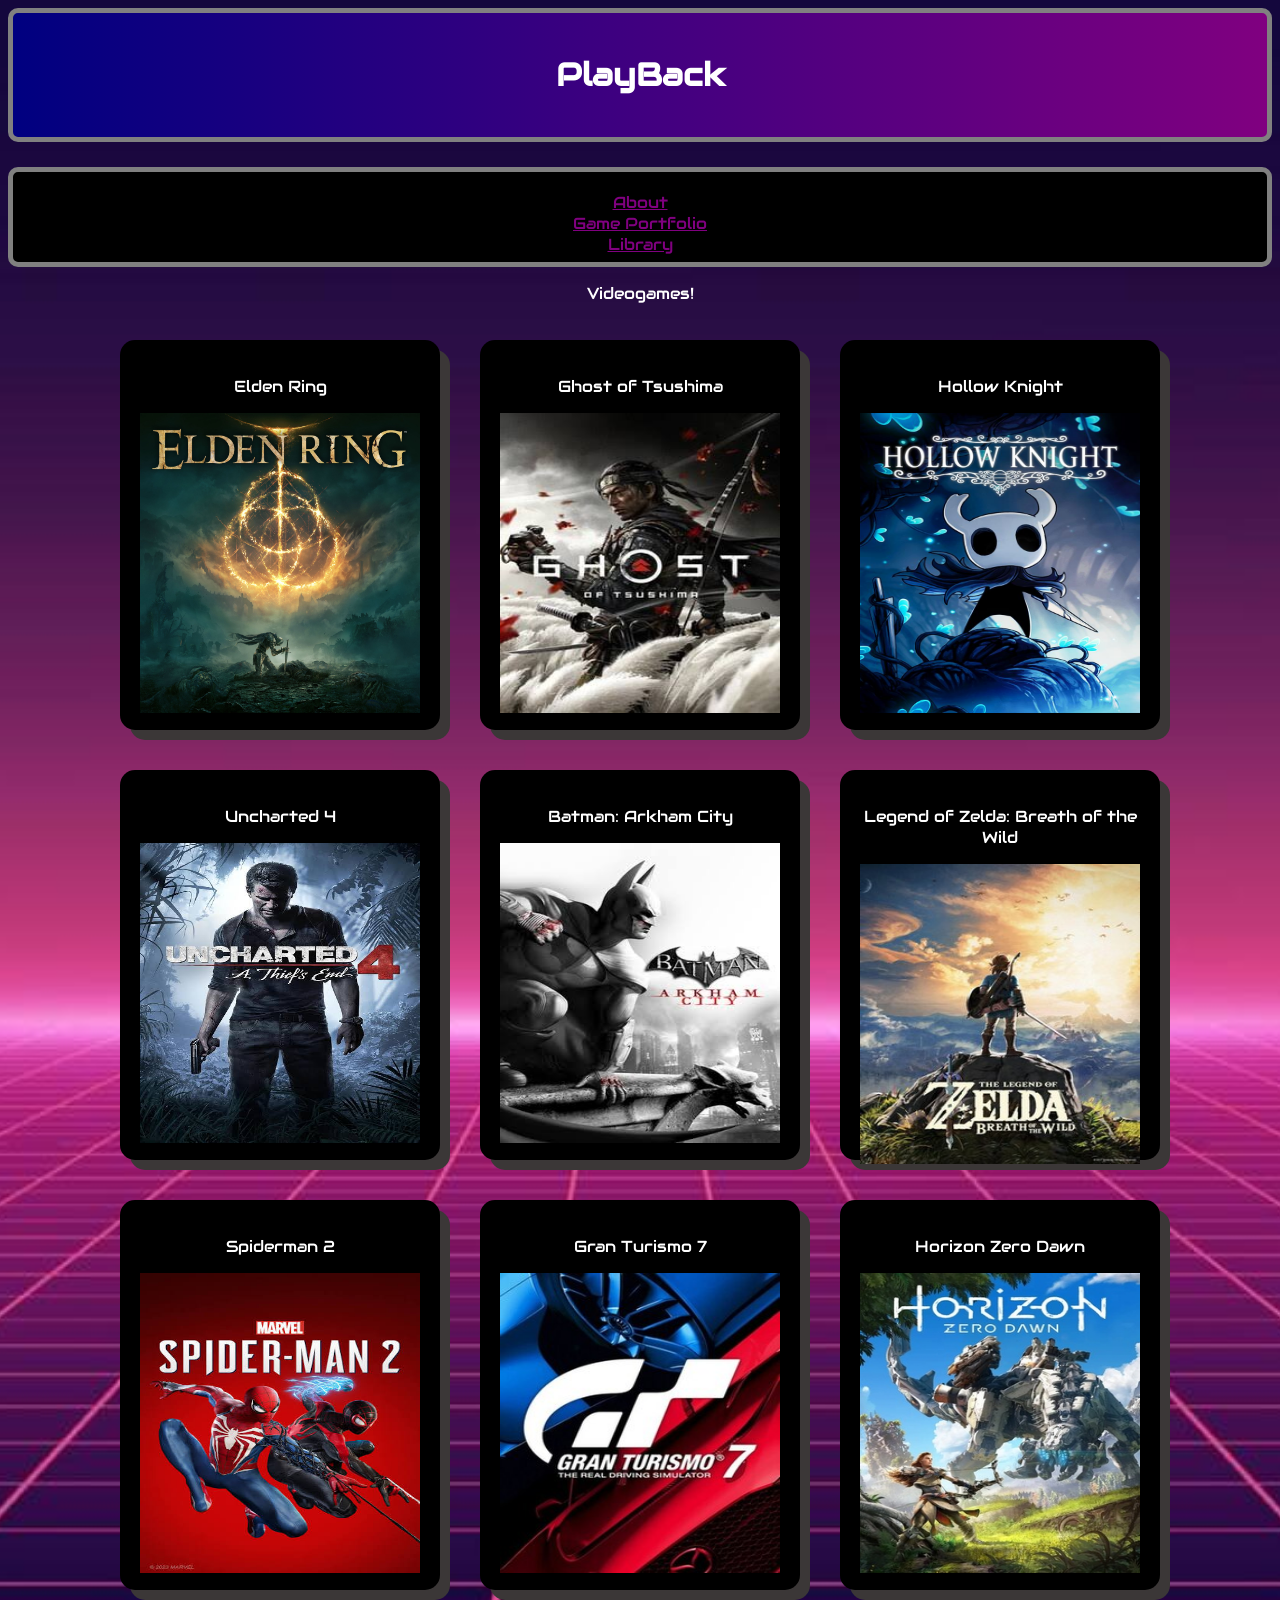
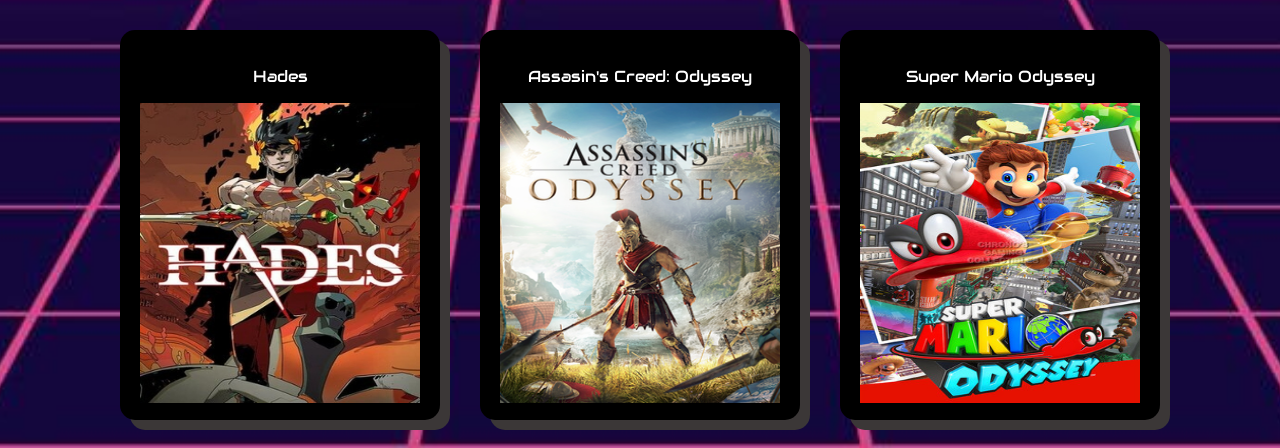
<file: index.html>
<!DOCTYPE html>
<html>
    <head>
<link rel = "stylesheet" href = "style.css"> 
    </head>

    <body>
  <header>
         <h1>
        PlayBack
        </h1>
    </header>
    <div class = "sidebar">
        <a href= "about.html" > About </a>
        <a href= "portfolio.html" > Game Portfolio </a>
        <a href= "index.html" > Library </a>
    </div>
        <p>
            Videogames!
        </p>

<div class = "game-container">

<div class = "game-card1">

    <p class = "Game-Name">
        Elden Ring
    </p>

    <img src = "Images/elden-ring.jpg" alt = "Elden Ring" width = "280" height = "300">

    <p class = "info">
        Played: 2025
        <br>
        Rating: 8.5/10
        <br>
        Developer: FromSoftware
        <br>
        My take: Crazy world design and story, insanely hard
    </p>

</div>
<div class = "game-card2">

    <p class = "Game-Name">
        Ghost of Tsushima
    </p>

    <img src = "Images/GOT.jpg" alt = "GOT" width = "280" height = "300">

    <p class = "info">
        Played: 2026
        <br>
        Rating: 9/10
        <br>
        Developer: Sucker Punch Productions
        <br>
        My take: Fun combat, great story, slightly repetitive
    </p>

</div>

<div class = "game-card3">

    <p class = "Game-Name">
        Hollow Knight
    </p>

    <img src = "Images/HK.jpg" alt = "GOT" width = "280" height = "300">

    <p class = "info">
        Played: 2023
        <br>
        Rating: 8.5/10
        <br>
        Developer: Team Cherry
        <br>
        My take: Very fun to play, kinda switched on and off with this one
    </p>

</div>
<div class = "game-card4">

    <p class = "Game-Name">
        Uncharted 4
    </p>

    <img src = "Images/uncharted.jpg" alt = "GOT" width = "280" height = "300">

    <p class = "info">
        Played: 2024
        <br>
        Rating: 9/10
        <br>
        Developer: FromSoftware
        <br>
        My take: Best of the 4 games, engaging story 
    </p>

</div>
<div class = "game-card5">

    <p class = "Game-Name">
        Batman: Arkham City
    </p>

    <img src = "Images/batman.jpg" alt = "GOT" width = "280" height = "300">

    <p class = "info">
        Played: 2026
        <br>
        Rating: 9.5/10
        <br>
        Developer: Rocksteady Studios
        <br>
        My take: Really fun gameplay and characters
    </p>

</div>
<div class = "game-card6">

    <p class = "Game-Name">
        Legend of Zelda: Breath of the Wild
    </p>

    <img src = "Images/BOTW.jpg" alt = "GOT" width = "280" height = "300">

    <p class = "info">
        Played: 2020
        <br>
        Rating: 9/10
        <br>
        Developer: Nintendo
        <br>
        My take: Nostalgic game with very fun puzzles
    </p>

</div>
<div class = "game-card7">

    <p class = "Game-Name">
        Spiderman 2
    </p>

    <img src = "Images/Spiderman.jpg" alt = "GOT" width = "280" height = "300">

    <p class = "info">
        Played: 2024
        <br>
        Rating: 8/10
        <br>
        Developer: Insomniac
        <br>
        My take: Insanely fun combat and swinging mechanics, mid storyline
    </p>

</div>
<div class = "game-card8">

    <p class = "Game-Name">
        Gran Turismo 7
    </p>

    <img src = "Images/GT7.jpg" alt = "GOT" width = "280" height = "300">

    <p class = "info">
        Played: 2024
        <br>
        Rating: 9/10
        <br>
        Developer: Polyphony Digital
        <br>
        My take: I just like cars
    </p>

</div>
<div class = "game-card9">

    <p class = "Game-Name">
        Horizon Zero Dawn
    </p>

    <img src = "Images/HorizonZD.jpg" alt = "GOT" width = "280" height = "300">

    <p class = "info">
        Played: 2025
        <br>
        Rating: 6/10
        <br>
        Developer: Guerrilla Games
        <br>
        My take: Really slow pacing, cool graphics though
    </p>

</div>
<div class = "game-card10">

    <p class = "Game-Name">
        Hades
    </p>

    <img src = "Images/Hades.jpg" alt = "GOT" width = "280" height = "300">

    <p class = "info">
        Played: 2024
        <br>
        Rating: 8.5/10
        <br>
        Developer: SuperGiant Games
        <br>
        My take: Cool character designs and combat skills, slightly repetiive gameplay
    </p>

</div>
<div class = "game-card11">

    <p class = "Game-Name">
        Assasin's Creed: Odyssey
    </p>

    <img src = "Images/ACOdyssey.png" alt = "GOT" width = "280" height = "300">

    <p class = "info">
        Played: 2024
        <br>
        Rating: 9/10
        <br>
        Developer: Ubisoft
        <br>
        My take: I love Greek Mythology, so biased to like this game
    </p>

</div>
<div class = "game-card12">

    <p class = "Game-Name">
        Super Mario Odyssey
    </p>

    <img src = "Images/MarioOdyssey.jpg" alt = "GOT" width = "280" height = "300">

    <p class = "info">
        Played: 2021
        <br>
        Rating: 9/10
        <br>
        Developer: Nintendo
        <br>
        My take: Childhood classic, really fun worlds and mechanics
    </p>

</div>
</div>






  </body>
  
<html>
</file>
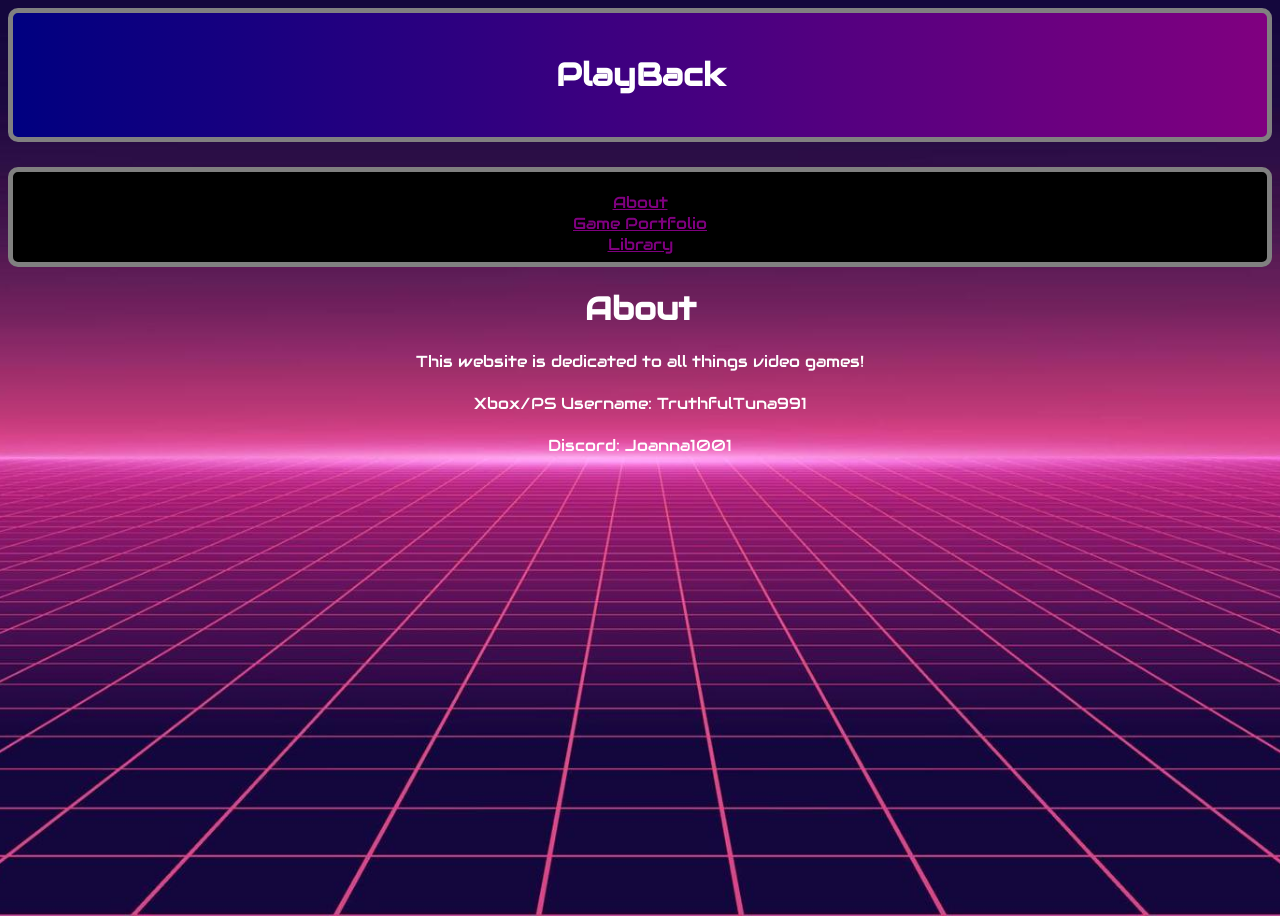
<file: about.html>
<!DOCTYPE html>
<html>
    <head>
<link rel = "stylesheet" href = "style.css"> 
    </head>

    <body>
  <header>
         <h1>
        PlayBack
        </h1>
    </header>
    <div class = "sidebar">
        <a href= "about.html" > About </a>
        <a href= "portfolio.html" > Game Portfolio </a>
        <a href= "index.html" > Library </a>
    </div>
        <h1>About</h1>
        <p>
            This website is dedicated to all things video games!
            <br>
            <br>
            Xbox/PS Username: TruthfulTuna991
            <br>
            <br>
            Discord: Joanna1001
        </p>
</file>
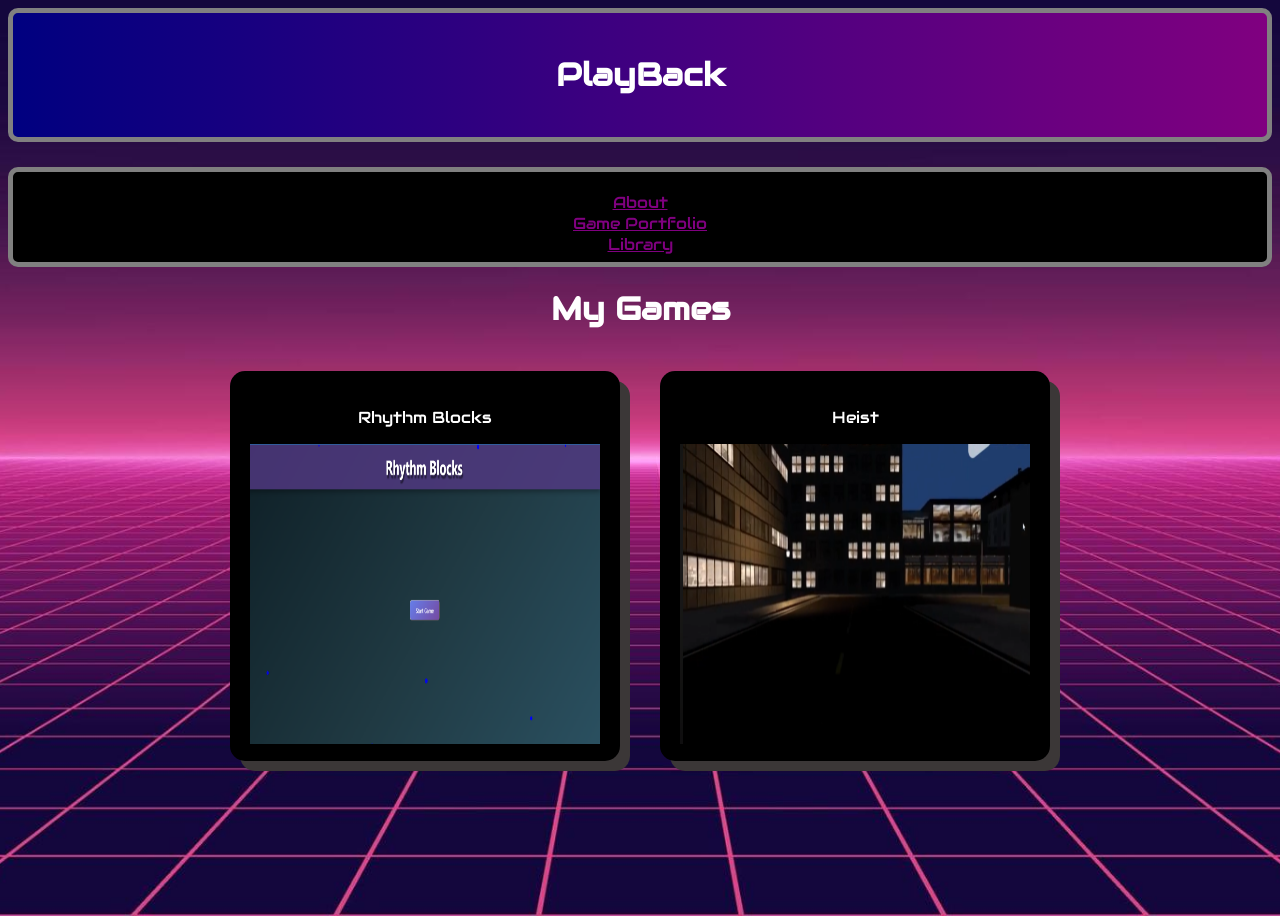
<file: portfolio.html>
<!DOCTYPE html>
<html>
    <head>
<link rel = "stylesheet" href = "style.css"> 
    </head>

    <body>
  <header>
         <h1>
        PlayBack
        </h1>
    </header>
    <div class = "sidebar">
        <a href= "about.html" > About </a>
        <a href= "portfolio.html" > Game Portfolio </a>
        <a href= "index.html" > Library </a>
    </div>
       
    <h1>My Games</h1>

    <div class = "game-container2">
    
<div class = "RhythmBlocks">

    <p class = "Game-Name">
        Rhythm Blocks
    </p>

    <img src = "Images/RhythmBlocks.png" alt = "RB" width = "350" height = "300">

    <p class = "info">
        Built: 2025
        <br>
        Github: 
        <br>
        <a href = "url">https://github.com/Joanna-Romauld/RhythmBlock</a>
        <br>
        Website:
        <br> 
        <a href = "url">https://joanna-romauld.github.io/RhythmBlock/</a>
        <br>
        Type: Rhythm typing game!
    </p>

</div>

<div class = "Heist">

    <p class = "Game-Name">
        Heist
    </p>

    <img src = "Images/Heist.png" alt = "Heist" width = "350" height = "300">

    <p class = "info">
        Played: 2024
        <br>
        Github:
        <br> 
        <a href = "url">https://github.com/Joanna-Romauld/Unity_Heist </a>
        <br>
        Website: 
        <br>
        <a href = "url">https://devpost.com/software/heist-ho52ny</a>
        <br>
        Type: Heist Mission!
    </p>

</div>


</div>
</file>
<file: style.css>
@import url('https://fonts.googleapis.com/css2?family=Audiowide&display=swap');
header{
    background-image: linear-gradient(to right, navy, purple);
    background-color: black;
    padding: 20px;
    border-radius: 10px;
    border: 5px solid grey;
}
.sidebar{
    margin-top: 25px;
    padding: 20px;
    height: 50px;
    top: 0;
    left: 0;
    background-color: black;
    padding: 20px;
    border-radius: 10px;
    border: 5px solid grey;
    align-items: center;
    flex-direction: row;
}
.sidebar a{
    color: purple;
    text-align: center;
    display: block;
}


body{
    font-family: "Audiowide";
    background-color: navy;
    

    background-image: url(Images/retro1.jpg);
    background-position: center;
    background-size: cover;
    background-repeat: no-repeat;
    min-height: 100vh;
}
h1{
color:white;
text-align: center;
}
p{
    color:white;
    text-align: center;
}

.game-container{
    justify-content: center;
    display: flex;
    flex-direction: row;
    flex-wrap: wrap;
}
.game-container2{
    justify-content: center;
    display: flex;
    flex-direction: row;
    flex-wrap: wrap;
}

.game-card1{
position: relative;
color: white;
background-color: black;
border-radius: 15px;
width: 280px;
height: 350px;
padding: 20px;
margin: 20px;
box-shadow: 10px 10px rgb(59, 55, 55);
}
.game-card2{
position: relative;
color: white;
background-color: black;
border-radius: 15px;
width: 280px;
height: 350px;
padding: 20px;
margin: 20px;
box-shadow: 10px 10px rgb(59, 55, 55);
}
.game-card3{
position: relative;
color: white;
background-color: black;
border-radius: 15px;
width: 280px;
height: 350px;
padding: 20px;
margin: 20px;
box-shadow: 10px 10px rgb(59, 55, 55);
}
.game-card4{
position: relative;
color: white;
background-color: black;
border-radius: 15px;
width: 280px;
height: 350px;
padding: 20px;
margin: 20px;
box-shadow: 10px 10px rgb(59, 55, 55);
}
.game-card5{
position: relative;
color: white;
background-color: black;
border-radius: 15px;
width: 280px;
height: 350px;
padding: 20px;
margin: 20px;
box-shadow: 10px 10px rgb(59, 55, 55);
}
.game-card6{
position: relative;
color: white;
background-color: black;
border-radius: 15px;
width: 280px;
height: 350px;
padding: 20px;
margin: 20px;
box-shadow: 10px 10px rgb(59, 55, 55);
}
.game-card7{
position: relative;
color: white;
background-color: black;
border-radius: 15px;
width: 280px;
height: 350px;
padding: 20px;
margin: 20px;
box-shadow: 10px 10px rgb(59, 55, 55);
}
.game-card8{
position: relative;
color: white;
background-color: black;
border-radius: 15px;
width: 280px;
height: 350px;
padding: 20px;
margin: 20px;
box-shadow: 10px 10px rgb(59, 55, 55);
}
.game-card9{
position: relative;
color: white;
background-color: black;
border-radius: 15px;
width: 280px;
height: 350px;
padding: 20px;
margin: 20px;
box-shadow: 10px 10px rgb(59, 55, 55);
}
.game-card10{
position: relative;
color: white;
background-color: black;
border-radius: 15px;
width: 280px;
height: 350px;
padding: 20px;
margin: 20px;
box-shadow: 10px 10px rgb(59, 55, 55);
}
.game-card11{
position: relative;
color: white;
background-color: black;
border-radius: 15px;
width: 280px;
height: 350px;
padding: 20px;
margin: 20px;
box-shadow: 10px 10px rgb(59, 55, 55);
}
.game-card12{
position: relative;
color: white;
background-color: black;
border-radius: 15px;
width: 280px;
height: 350px;
padding: 20px;
margin: 20px;
box-shadow: 10px 10px rgb(59, 55, 55);
}
.Game-Name{
text-align: center;
}
.info{
position: absolute;
top: 0;
left: 0;
display: none;
z-index: 2;
color: white;
background-color: black;
width: 300px;
height: 300px;
border: 10px solid pink;
padding: 50px;
margin: 20px;
}
.game-card1:hover .info{
    display: block;
    z-index: 100;
}
.game-card2:hover .info{
    display: block;
    z-index: 100;
}

.game-card3:hover .info{
    display: block;
    z-index: 100;
}
.game-card4:hover .info{
    display: block;
    z-index: 100;
}
.game-card5:hover .info{
    display: block;
    z-index: 100;
}
.game-card6:hover .info{
    display: block;
    z-index: 100;
}
.game-card7:hover .info{
    display: block;
    z-index: 100;
}
.game-card8:hover .info{
    display: block;
    z-index: 100;
}
.game-card9:hover .info{
    display: block;
    z-index: 100;
}.game-card10:hover .info{
    display: block;
    z-index: 100;
}.game-card11:hover .info{
    display: block;
    z-index: 100;
}.game-card12:hover .info{
    display: block;
    z-index: 100;
}

.RhythmBlocks{
position: relative;
color: white;
background-color: black;
border-radius: 15px;
width: 350px;
height: 350px;
padding: 20px;
margin: 20px;
box-shadow: 10px 10px rgb(59, 55, 55);
}
.RhythmBlocks:hover .info{
    display: block;
    z-index: 100;
}
.Heist{
position: relative;
color: white;
background-color: black;
border-radius: 15px;
width: 350px;
height: 350px;
padding: 20px;
margin: 20px;
box-shadow: 10px 10px rgb(59, 55, 55);
}
.Heist:hover .info{
    display: block;
    z-index: 100;
}
</file>
